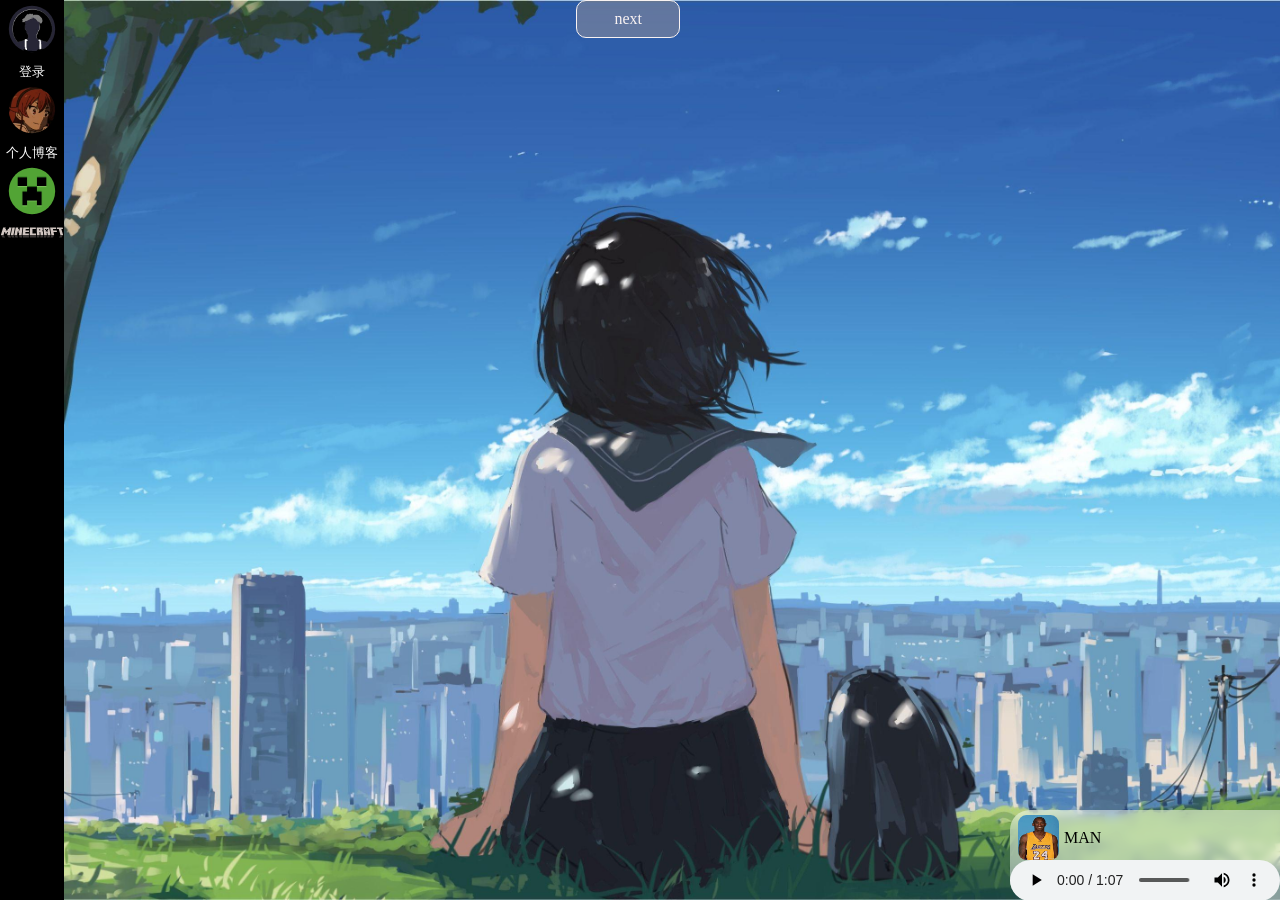
<file: HTML/index.html>
<!DOCTYPE html>
<html lang="en">
<head>
    <meta charset="UTF-8">
    <meta name="viewport" content="width=device-width, initial-scale=1.0
    minimum-scale=1.0, maximum-scale=1.0, user-scalable=no">
    <title>eris</title>
    <style>
     *{
    margin: 0;
    padding: 0;
}
.header{
    width: 4rem;
    height: 100vh;
    background: #000000;
    text-align:center;
    position: absolute;
}
.header a{
    text-decoration: none;
    color: #ffffff;
    font-size: 0.8rem;
}
.logo{
    width: 3rem;
    height: 3rem;
    padding: 5px;
    text-align: left;
    clip-path: circle(40% at 50% 50%);
}
    </style>
</head>
<body style="background-image: url(photo/0.jpg);
background-size: cover;
  background-repeat: no-repeat;
  background-position:center;
  background-attachment: fixed"> 
  
  <div class="header">
    <a href="loding.html"><img class="logo" src="photo/lodinglogo.png" alt="">登录</a>
    <a href="person.html"><img class="logo" src="photo/10.jpg"alt="">个人博客</a>
    <a href="https://www.minecraft.net/zh-hans"><img class="logo" src="photo/Minecraft.avif" alt=""><img src="photo/MCCB-Logo.svg" alt=""></a>
  </div> 
  <div class="box">
    
    <div href="" style="
      width: 30vh;
      height: 10%;
      position: absolute;
      margin-left:35.1vw;
      right: 0;
      bottom: 0px;
      border-top-left-radius: 20px;
      border-bottom-left-radius: 20px;
      backdrop-filter: blur(5px) brightness(107%);
      background-color: rgba(255, 255, 255, 0.47);">
<img src="photo/OIP-C.jpg" alt=""style="
      width: 15%;
      height: 50%;
      position: absolute;
      margin-left: 3%;
      margin-top: 2%;
      border-radius: 20%;">
       <audio controls onclick="this.play()" loop="loop"preload="auto"style="
       height: 4.5vh;
       position: absolute;
       margin-top: 5.5vh;
       width: 100%;">
        <source src="music/man.mp3" type="audio/mpeg">
        您的浏览器不支持 audio 元素。
    </audio> 
     <p style="
    width: 30%;
    height: 50%;
    position: absolute;
    margin-left: 20%;
    margin-top: 2%;
    text-align: left;
    line-height:5vh;">
    MAN
    </p>
</div>
</a>
<div class="btn" style="
color: #f8f2f2;
width: 8vw;
height: 4vh;
position:absolute;
border: #f8f2f2 solid 1px;
top: 0%;
border-radius: 10px;
margin-left: 45%;
text-align: center;
line-height: 4vh;
background-color: rgba(158, 150, 150, 0.47);
cursor: pointer;
">next</div>
</body>
<script>
    var body = document.body;
    var btn = document.querySelector('.btn');
    var btnsl = 0;
    btn.onclick = function(){
        btnsl++;
        if(btnsl == 1){
            body.style.backgroundImage = "url(photo/1.jpg)";
        }
        if(btnsl == 2){
            body.style.backgroundImage = "url(photo/2.jpg)";
        }
        if(btnsl == 3){
            body.style.backgroundImage = "url(photo/3.jpg)";
        }
        if(btnsl == 4){
            body.style.backgroundImage = "url(photo/4.jpg)";
        }
        if(btnsl == 5){
            body.style.backgroundImage = "url(photo/0.jpg)";
            btnsl = 0;
        }
            }
</script>
</html>
</file>
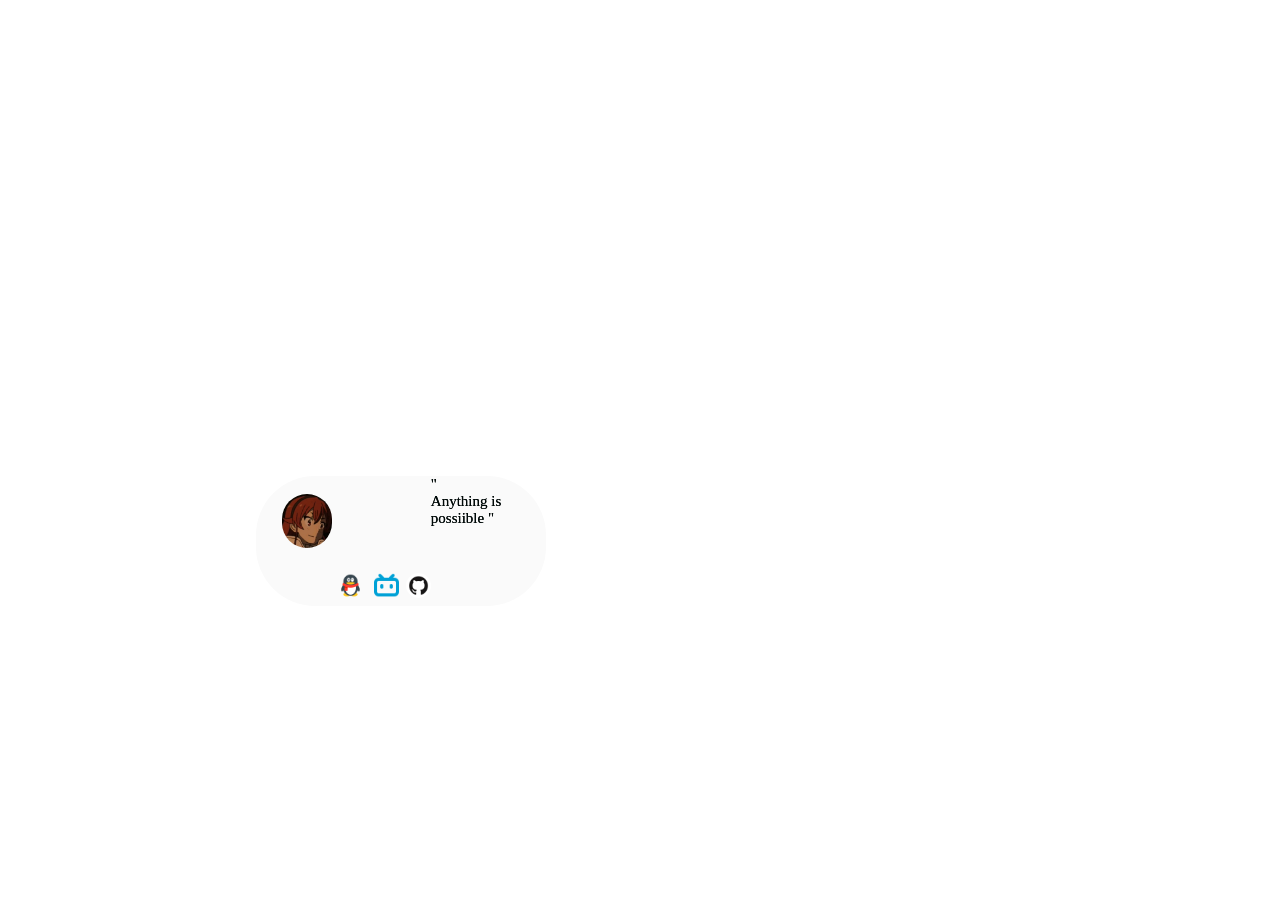
<file: HTML/person.html>
<!DOCTYPE html>
<html lang="en">
<head>
    <meta charset="UTF-8">
    <meta name="viewport" content="width=device-width, initial-scale=1.0">
    <title>Document</title>
    <link rel="stylesheet" href="person.css">
</head>
<body>
    <video src="vedio/vd.mp4"
    style="display: block; width: 100%; height: 100%; object-fit: cover; position: fixed; top: 0; left: 0; z-index: -1;" autoplay muted></video>
    <div>
        <p class="p1">
            <img src="photo/10.jpg" alt=""style="
                width: 50px;
                top: 0;
                margin-top:2vh;
                margin-bottom: 6vh;
                margin-left: 2vw;
                border-radius: 100px;">
            <a href=""><img src="photo/qq-logo.eb566a25549ba1df3ee1.png" alt=""style="
            width: 25px;
            position: abolute;
            text-align: center;
            border-radius: 100px;
            margin-bottom: 4px;"></a>
            <a href="https://space.bilibili.com/399778423?spm_id_from=333.1007.0.0"><img src="photo/bilibili.ico" alt=""style="
            width: 25px;
            text-align: center;
             position: abolute;
            position: abolute;
            margin-bottom: 4px;
            margin-left: 5px;"></a>
            <a href="https://github.com/jionil06/06romo"><img src="photo/githup.png" alt=""style="
            border-radius: 100px;
            width: 25px;
            position: abolute;
            margin-bottom: 4px;
            text-align: center;"></a>
            <u
            style="
            position:absolute;
            text-decoration: none;
            font-style: normal;
            font-weight: lighter;
            font-size: 15px;
            text-shadow: 0px 0px 0px;">"<br>Anything is possiible       "</u>
        </p>
    </div>
</body>
</html>
</file>
<file: HTML/person.css>
.p1{
    width: 290px;
    height: 130px;
    background-color: rgb(250, 250, 250);
    position: absolute;
    color: rgb(1, 10, 9);
    font-size: 2vw;
    text-align: left;
    top:50vh;
    margin-left: 20vw;
    border-radius: 59px;
    transform: left(0);
    transition: 0.5s;
    z-index: 1;
    left: 0px;
    animation: dh 4.2s cubic-bezier(.88,.18,.99,-0.49);
}
@keyframes dh {
    from {
        transform: translateX(-1000px);
    }
}
.p2{
    right: 0;
    animation: dh1 4.2s cubic-bezier(.88,.18,.99,-0.49);
}
@keyframes dh1 {
    from {
        transform: translateX(-10000px);
    }
}
</file>
